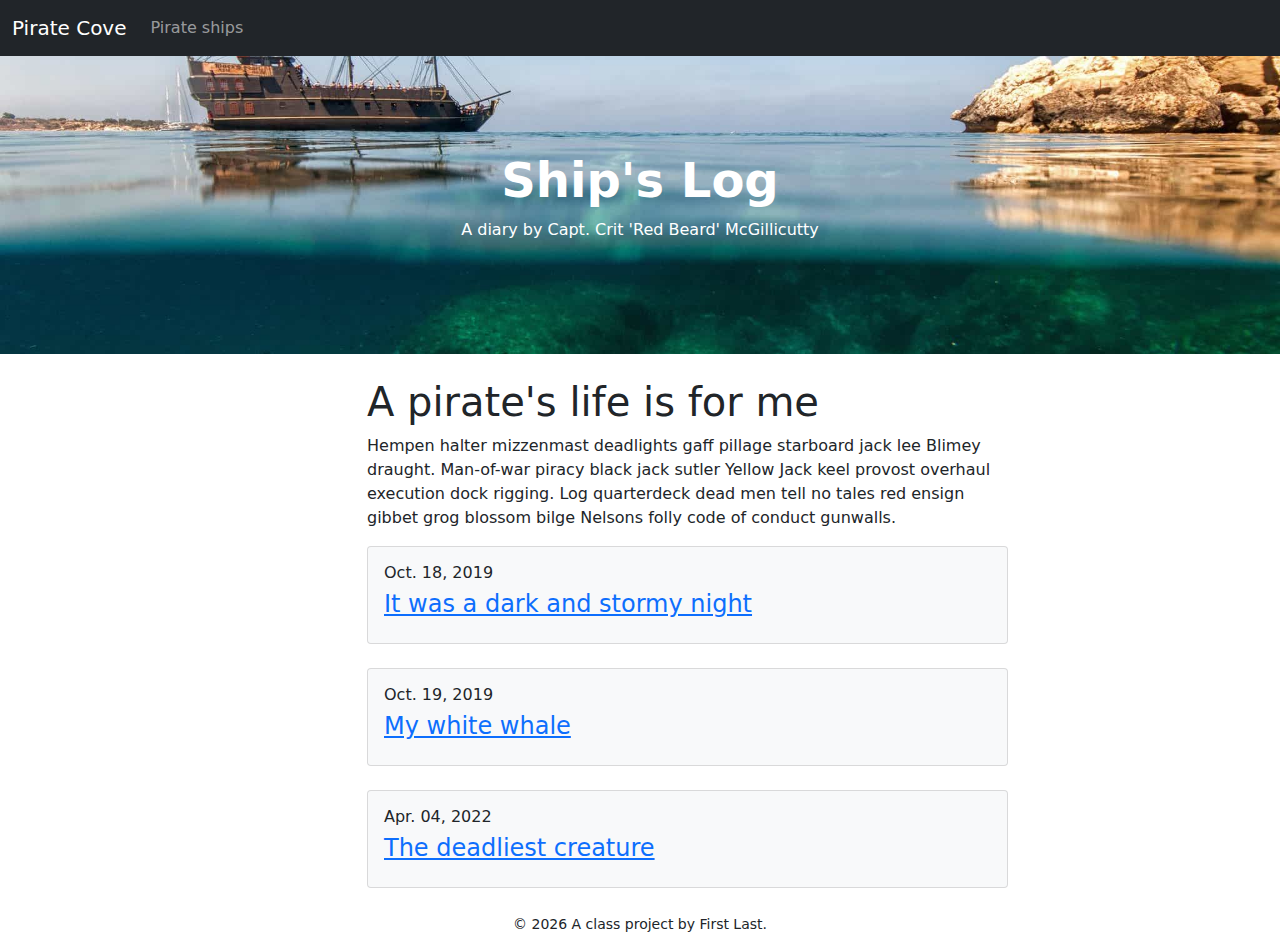
<file: docs/index.html>
<!doctype html>
<html lang="en">
  <!-- A Intro to Coding for Journalists class project -->
  <head>
    <title>Pirate Cove | Capt. McGillicutty's Ship's Log</title>
    <meta name="description" content="Default description">
    <meta charset="utf-8">
    <meta http-equiv="X-UA-Compatible" content="IE=edge"/>
    <meta name="viewport" content="width=device-width, initial-scale=1, maximum-scale=1">
    <link rel="stylesheet" href="css/main.css">
  </head>
  <body>
    <nav class="navbar navbar-expand-lg navbar-dark bg-dark">
  <div class="container-fluid">
    <a class="navbar-brand" href="index.html">Pirate Cove</a>
    <button class="navbar-toggler" type="button" data-bs-toggle="collapse" data-bs-target="#navbarNavDropdown" aria-controls="navbarNavDropdown" aria-expanded="false" aria-label="Toggle navigation">
      <span class="navbar-toggler-icon"></span>
    </button>
  <div class="collapse navbar-collapse" id="navbarNavDropdown">
    <ul class="navbar-nav">
      <li class="nav-item">
        <a class="nav-link" href="pirate-ships.html">Pirate ships</a>
      </li>
      </li>
    </ul>
    </div>
  </div>
</nav>

    <div id="jumbo" class="p-5 mb-4 bg-light">
  <div class="container-fluid py-5 text-center">
    <h1 class="display-5 fw-bold">Ship's Log</h1>
    <p>A diary by Capt. Crit 'Red Beard' McGillicutty</p>
  </div>
</div>


    
<div class="container">
  <div class="row">
    <div class="col-md-7 offset-md-3">
      <h1>A pirate's life is for me</h1>
      <p>Hempen halter mizzenmast deadlights gaff pillage starboard jack lee Blimey draught. Man-of-war piracy black jack sutler Yellow Jack keel provost overhaul execution dock rigging. Log quarterdeck dead men tell no tales red ensign gibbet grog blossom bilge Nelsons folly code of conduct gunwalls.</p>
    </div>
  </div>

<div class="row">
  <div class="col-md-7 offset-md-3">
    
      <div class="card mb-4 card text-dark bg-light mb-3">
        <div class="card-body">
          <h6 class="card-date">Oct. 18, 2019</h6>
          <h4><a href="blog/2019-10-18.html">It was a dark and stormy night</a></h4>
        </div>
      </div>
    
      <div class="card mb-4 card text-dark bg-light mb-3">
        <div class="card-body">
          <h6 class="card-date">Oct. 19, 2019</h6>
          <h4><a href="blog/2019-10-19.html">My white whale</a></h4>
        </div>
      </div>
    
      <div class="card mb-4 card text-dark bg-light mb-3">
        <div class="card-body">
          <h6 class="card-date">Apr.  04, 2022</h6>
          <h4><a href="blog/2022-04-10.html">The deadliest creature</a></h4>
        </div>
      </div>
    
  </div>
</div>


    <footer>
<p id="legal" class="center-block text-center">
  <small>&copy; <span class="copyright-year"></span>
  A class project by First Last.
</p>
</footer>


    <script src="js/jquery.js"></script>
    <script src="js/popper.js"></script>
    <script src="js/bootstrap.js"></script>
    <script src="js/scripts.js"></script>
  </body>
</html>
</file>
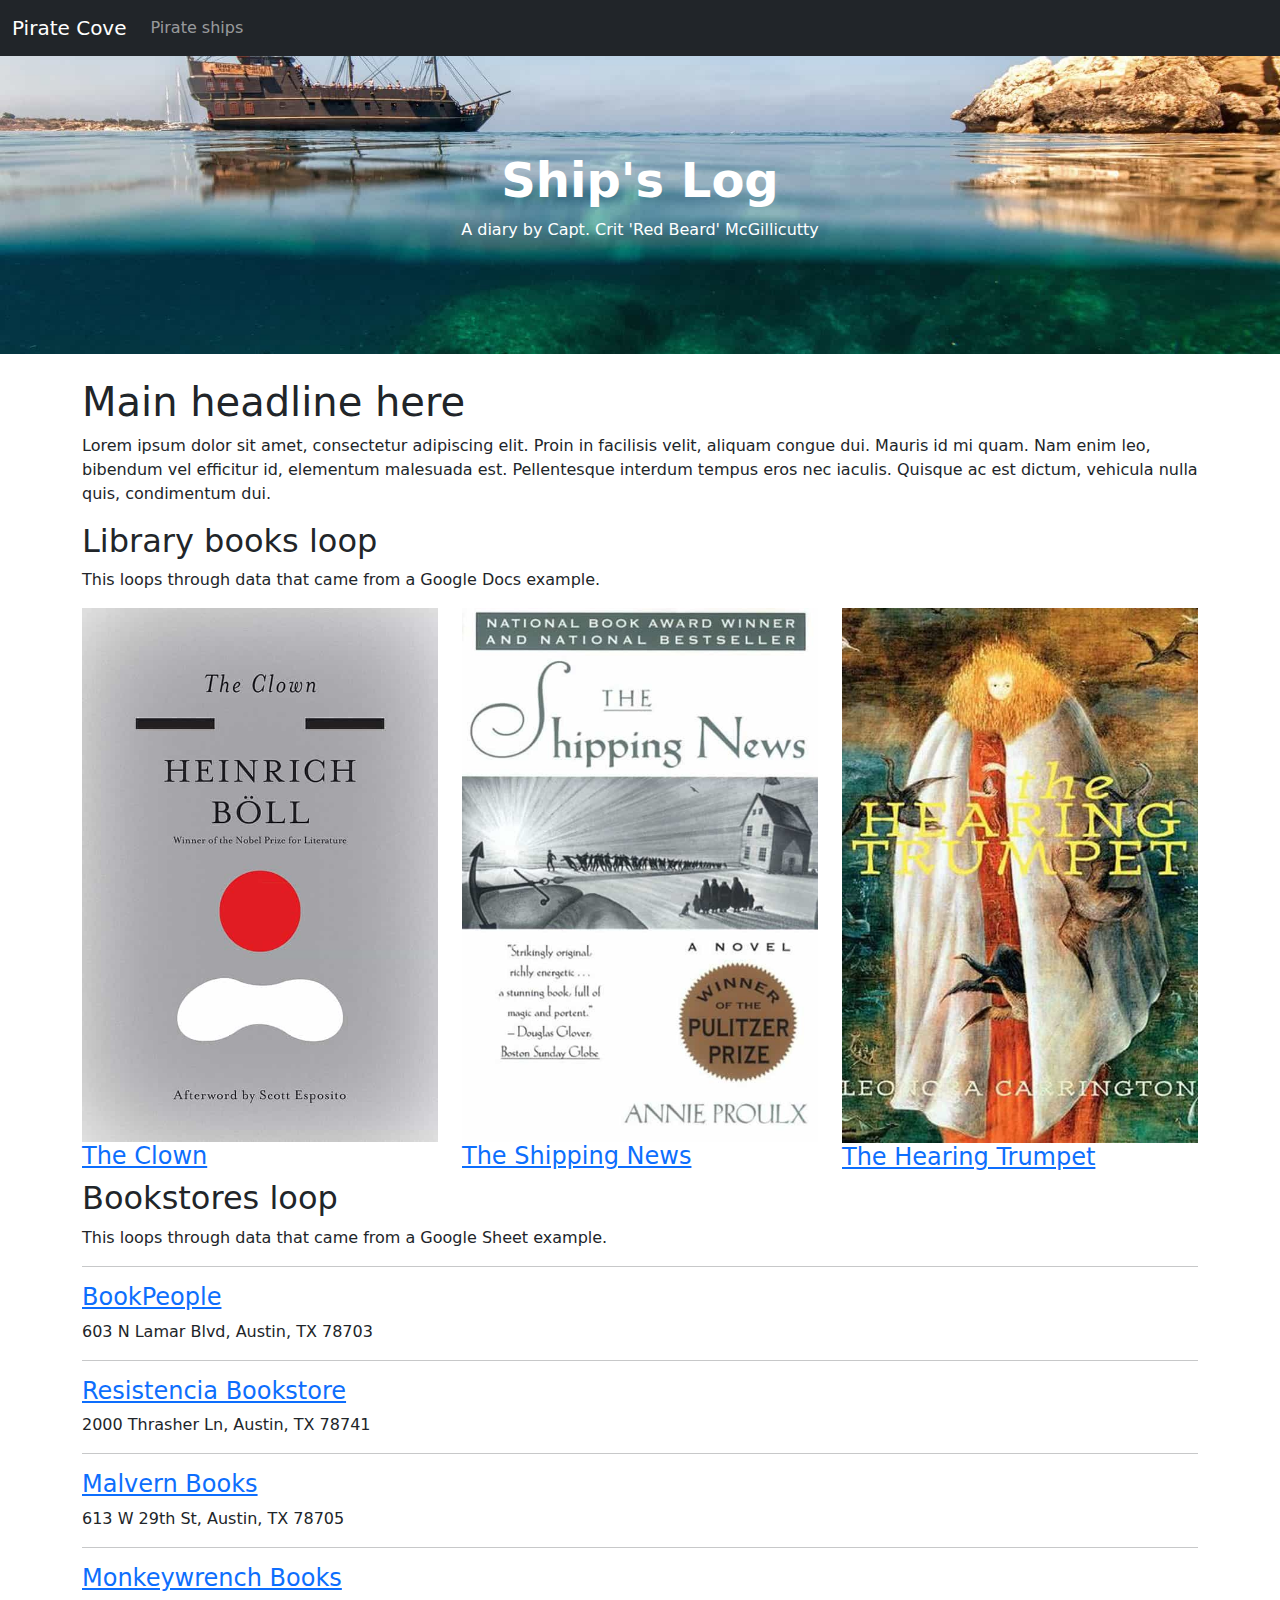
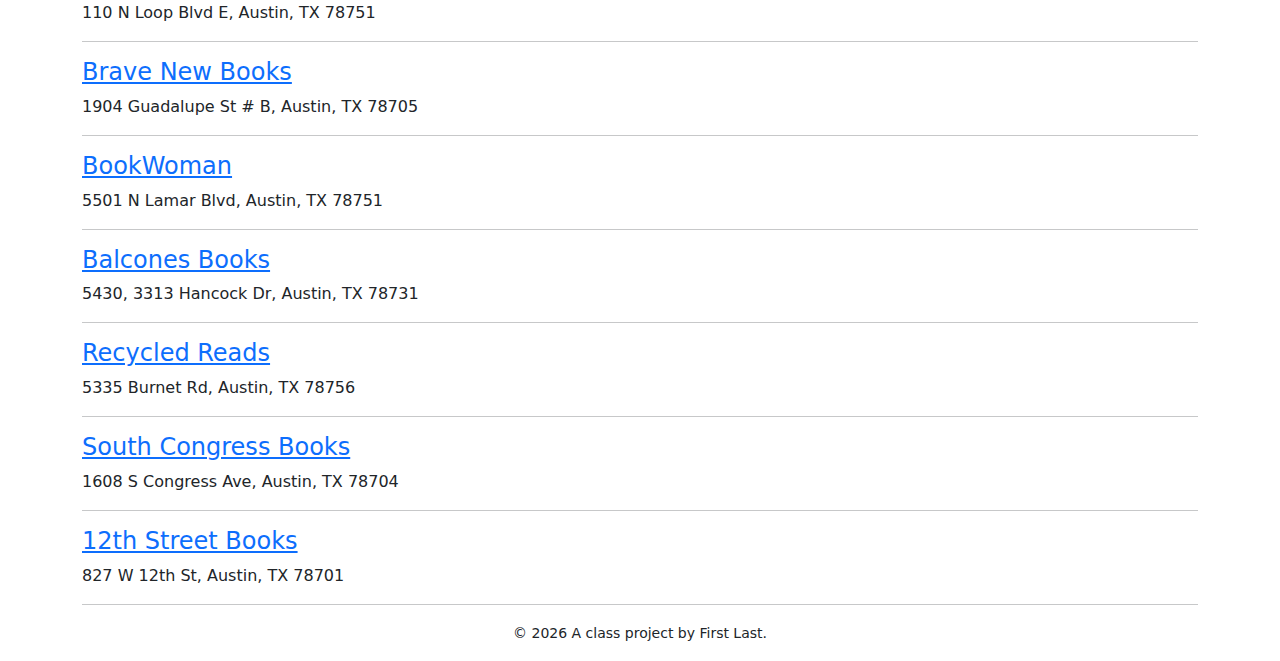
<file: docs/index-example.html>
<!doctype html>
<html lang="en">
  <!-- A Intro to Coding for Journalists class project -->
  <head>
    <title>Pirate Cove | Index page title</title>
    <meta name="description" content="The index search description for this page goes here.">
    <meta charset="utf-8">
    <meta http-equiv="X-UA-Compatible" content="IE=edge"/>
    <meta name="viewport" content="width=device-width, initial-scale=1, maximum-scale=1">
    <link rel="stylesheet" href="css/main.css">
  </head>
  <body>
    <nav class="navbar navbar-expand-lg navbar-dark bg-dark">
  <div class="container-fluid">
    <a class="navbar-brand" href="index.html">Pirate Cove</a>
    <button class="navbar-toggler" type="button" data-bs-toggle="collapse" data-bs-target="#navbarNavDropdown" aria-controls="navbarNavDropdown" aria-expanded="false" aria-label="Toggle navigation">
      <span class="navbar-toggler-icon"></span>
    </button>
  <div class="collapse navbar-collapse" id="navbarNavDropdown">
    <ul class="navbar-nav">
      <li class="nav-item">
        <a class="nav-link" href="pirate-ships.html">Pirate ships</a>
      </li>
      </li>
    </ul>
    </div>
  </div>
</nav>

    <div id="jumbo" class="p-5 mb-4 bg-light">
  <div class="container-fluid py-5 text-center">
    <h1 class="display-5 fw-bold">Ship's Log</h1>
    <p>A diary by Capt. Crit 'Red Beard' McGillicutty</p>
  </div>
</div>


    
<div class="container">
  <h1>Main headline here</h1>
  <p>Lorem ipsum dolor sit amet, consectetur adipiscing elit. Proin in facilisis velit, aliquam congue dui. Mauris id mi quam. Nam enim leo, bibendum vel efficitur id, elementum malesuada est. Pellentesque interdum tempus eros nec iaculis. Quisque ac est dictum, vehicula nulla quis, condimentum dui.</p>
  <h2>Library books loop</h2>
  <p>This loops through data that came from a Google Docs example.</p>
  <div class="row">
    
      <div class="col">
        <img src="img/the-clown.jpg" alt="" class="img-fluid">
        <h3><a href="books/the-clown.html">The Clown</a></h3>
      </div>
    
      <div class="col">
        <img src="img/the-shipping-news.jpg" alt="" class="img-fluid">
        <h3><a href="books/the-shipping-news.html">The Shipping News</a></h3>
      </div>
    
      <div class="col">
        <img src="img/the-hearing-trumpet.jpg" alt="" class="img-fluid">
        <h3><a href="books/the-hearing-trumpet.html">The Hearing Trumpet</a></h3>
      </div>
    
  </div>
  <h2>Bookstores loop</h2>
  <p>This loops through data that came from a Google Sheet example.</p>
  <hr>
  
    <h3><a href="https://www.bookpeople.com/" target="_blank">BookPeople</a></h3>
    <p>603 N Lamar Blvd, Austin, TX 78703</p>
    <hr>
  
    <h3><a href="https://www.resistenciabooks.com/" target="_blank">Resistencia Bookstore</a></h3>
    <p>2000 Thrasher Ln, Austin, TX 78741</p>
    <hr>
  
    <h3><a href="http://malvernbooks.com/" target="_blank">Malvern Books</a></h3>
    <p>613 W 29th St, Austin, TX 78705</p>
    <hr>
  
    <h3><a href="https://www.monkeywrenchbooks.org/" target="_blank">Monkeywrench Books</a></h3>
    <p>110 N Loop Blvd E, Austin, TX 78751</p>
    <hr>
  
    <h3><a href="https://www.facebook.com/bravenewbookstore/" target="_blank">Brave New Books</a></h3>
    <p>1904 Guadalupe St # B, Austin, TX 78705</p>
    <hr>
  
    <h3><a href="https://www.ebookwoman.com/" target="_blank">BookWoman</a></h3>
    <p>5501 N Lamar Blvd, Austin, TX 78751</p>
    <hr>
  
    <h3><a href="https://balconesbooks.com/" target="_blank">Balcones Books</a></h3>
    <p>5430, 3313 Hancock Dr, Austin, TX 78731</p>
    <hr>
  
    <h3><a href="http://library.austintexas.gov/recycled-reads" target="_blank">Recycled Reads</a></h3>
    <p>5335 Burnet Rd, Austin, TX 78756</p>
    <hr>
  
    <h3><a href="https://southcongressbooks.com/" target="_blank">South Congress Books</a></h3>
    <p>1608 S Congress Ave, Austin, TX 78704</p>
    <hr>
  
    <h3><a href="https://www.12thstreetbooks.com/" target="_blank">12th Street Books</a></h3>
    <p>827 W 12th St, Austin, TX 78701</p>
    <hr>
  
</div>


    <footer>
<p id="legal" class="center-block text-center">
  <small>&copy; <span class="copyright-year"></span>
  A class project by First Last.
</p>
</footer>


    <script src="js/jquery.js"></script>
    <script src="js/popper.js"></script>
    <script src="js/bootstrap.js"></script>
    <script src="js/scripts.js"></script>
  </body>
</html>
</file>
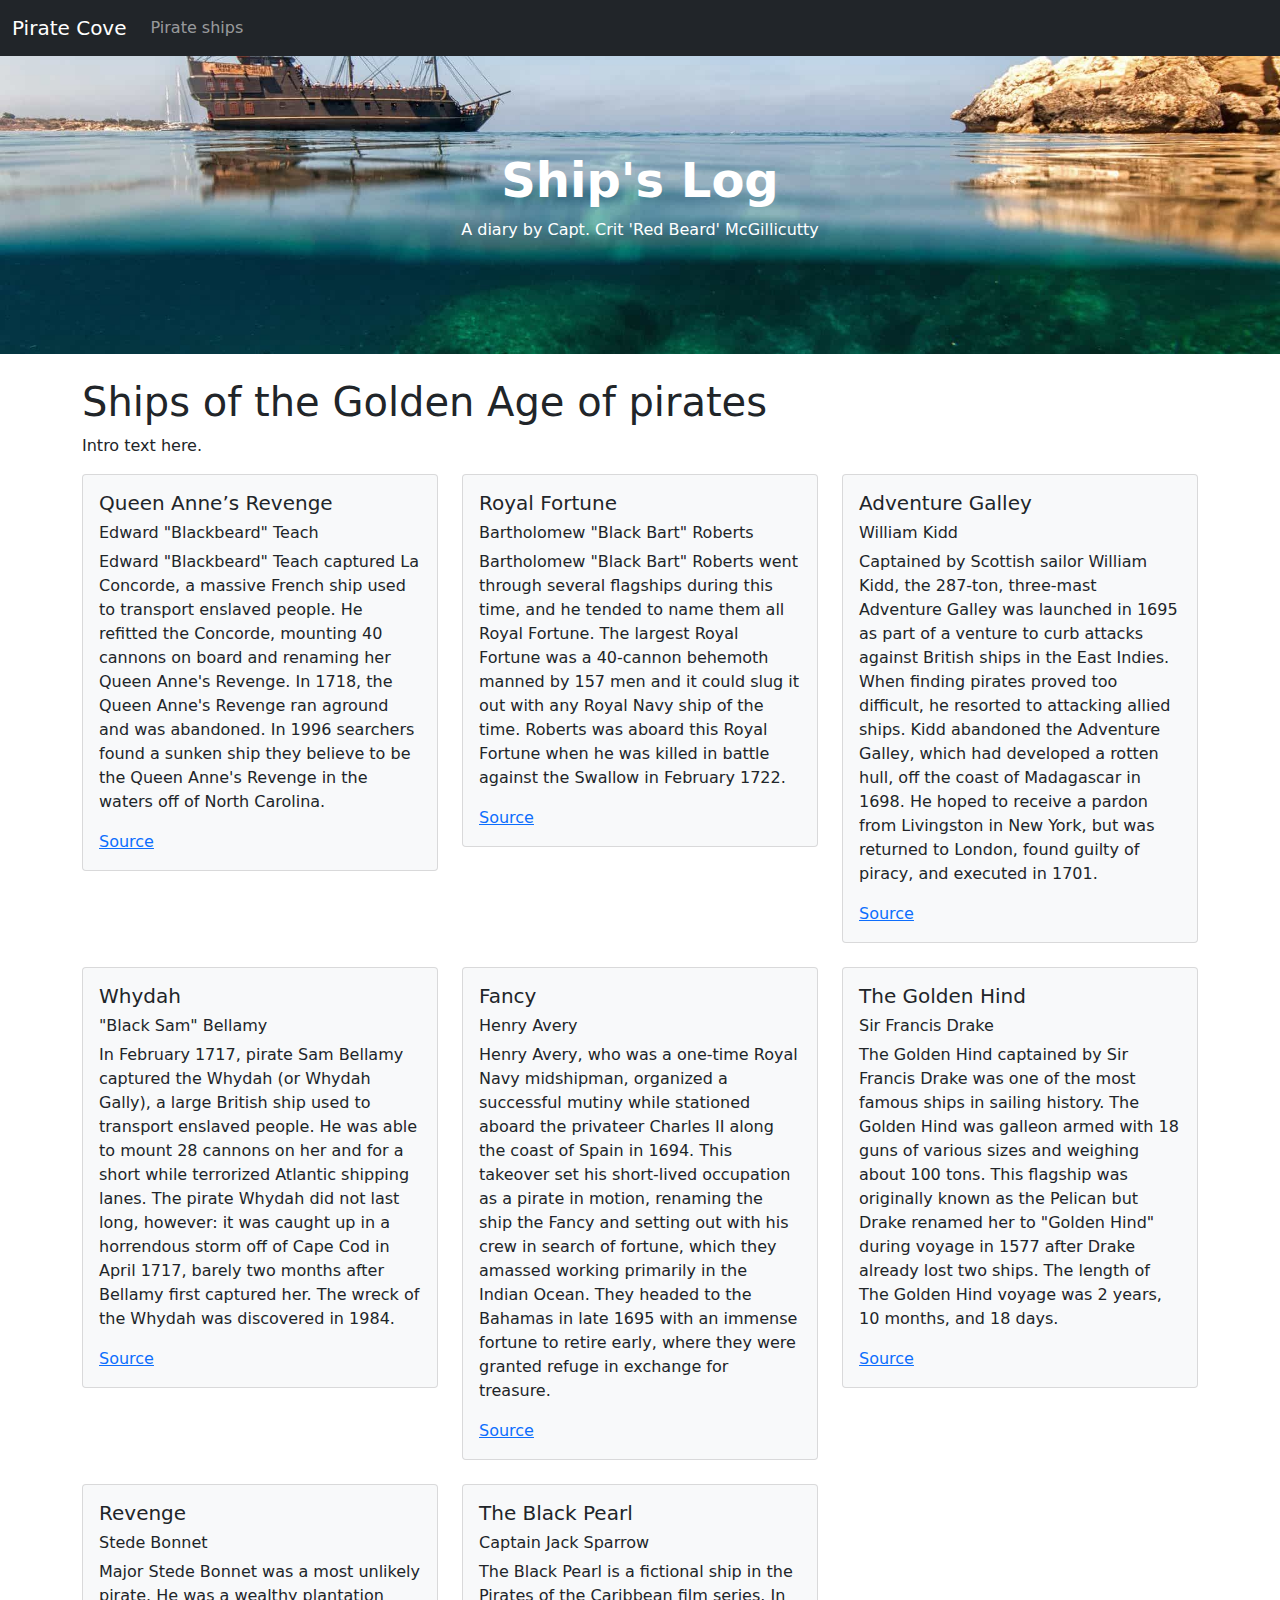
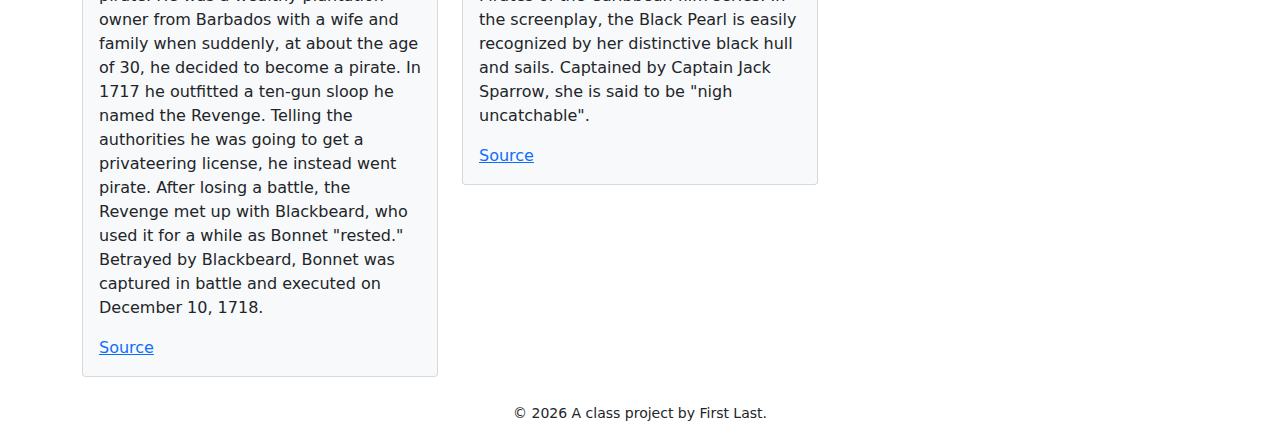
<file: docs/pirate-ships.html>
<!doctype html>
<html lang="en">
  <!-- A Intro to Coding for Journalists class project -->
  <head>
    <title>Pirate Cove | Default title</title>
    <meta name="description" content="Default description">
    <meta charset="utf-8">
    <meta http-equiv="X-UA-Compatible" content="IE=edge"/>
    <meta name="viewport" content="width=device-width, initial-scale=1, maximum-scale=1">
    <link rel="stylesheet" href="css/main.css">
  </head>
  <body>
    <nav class="navbar navbar-expand-lg navbar-dark bg-dark">
  <div class="container-fluid">
    <a class="navbar-brand" href="index.html">Pirate Cove</a>
    <button class="navbar-toggler" type="button" data-bs-toggle="collapse" data-bs-target="#navbarNavDropdown" aria-controls="navbarNavDropdown" aria-expanded="false" aria-label="Toggle navigation">
      <span class="navbar-toggler-icon"></span>
    </button>
  <div class="collapse navbar-collapse" id="navbarNavDropdown">
    <ul class="navbar-nav">
      <li class="nav-item">
        <a class="nav-link" href="pirate-ships.html">Pirate ships</a>
      </li>
      </li>
    </ul>
    </div>
  </div>
</nav>

    <div id="jumbo" class="p-5 mb-4 bg-light">
  <div class="container-fluid py-5 text-center">
    <h1 class="display-5 fw-bold">Ship's Log</h1>
    <p>A diary by Capt. Crit 'Red Beard' McGillicutty</p>
  </div>
</div>


    
<article class="container">
  <h1>Ships of the Golden Age of pirates</h1>
  <p>Intro text here.</p>
  <div class="row">
    
      <div class="col-sm-6 col-lg-4">
        <div class="card mb-4 card text-dark bg-light mb-3">
          <div class="card-body">
            <h5 class="card-title">Queen Anne’s Revenge</h5>
            <h6 class="card-captian">Edward &quot;Blackbeard&quot; Teach</h6>
            <p class="card-text">Edward &quot;Blackbeard&quot; Teach captured La Concorde, a massive French ship used to transport enslaved people. He refitted the Concorde, mounting 40 cannons on board and renaming her Queen Anne&#39;s Revenge. In 1718, the Queen Anne&#39;s Revenge ran aground and was abandoned. In 1996 searchers found a sunken ship they believe to be the Queen Anne&#39;s Revenge in the waters off of North Carolina.</p>
            <a href="https://www.thoughtco.com/famous-pirate-ships-2136286" target="_blank">Source</a>
          </div>
        </div>
      </div>
    
      <div class="col-sm-6 col-lg-4">
        <div class="card mb-4 card text-dark bg-light mb-3">
          <div class="card-body">
            <h5 class="card-title">Royal Fortune</h5>
            <h6 class="card-captian">Bartholomew &quot;Black Bart&quot; Roberts</h6>
            <p class="card-text">Bartholomew &quot;Black Bart&quot; Roberts went through several flagships during this time, and he tended to name them all Royal Fortune. The largest Royal Fortune was a 40-cannon behemoth manned by 157 men and it could slug it out with any Royal Navy ship of the time. Roberts was aboard this ​Royal Fortune when he was killed in battle against the Swallow in February 1722.</p>
            <a href="https://www.thoughtco.com/famous-pirate-ships-2136286" target="_blank">Source</a>
          </div>
        </div>
      </div>
    
      <div class="col-sm-6 col-lg-4">
        <div class="card mb-4 card text-dark bg-light mb-3">
          <div class="card-body">
            <h5 class="card-title">Adventure Galley</h5>
            <h6 class="card-captian">William Kidd</h6>
            <p class="card-text">Captained by Scottish sailor William Kidd, the 287-ton, three-mast Adventure Galley was launched  in 1695 as part of a venture to curb attacks against British ships in the East Indies. When finding pirates proved too difficult, he resorted to attacking allied ships. Kidd abandoned the Adventure Galley, which had developed a rotten hull, off the coast of Madagascar in 1698. He hoped to receive a pardon from Livingston in New York, but was returned to London, found guilty of piracy, and executed in 1701.</p>
            <a href="https://www.mentalfloss.com/article/21557/6-famous-pirate-ships" target="_blank">Source</a>
          </div>
        </div>
      </div>
    
      <div class="col-sm-6 col-lg-4">
        <div class="card mb-4 card text-dark bg-light mb-3">
          <div class="card-body">
            <h5 class="card-title">Whydah</h5>
            <h6 class="card-captian">&quot;Black Sam&quot; Bellamy</h6>
            <p class="card-text">In February 1717, pirate Sam Bellamy captured the Whydah (or Whydah Gally), a large British ship used to transport enslaved people. He was able to mount 28 cannons on her and for a short while terrorized Atlantic shipping lanes. The pirate Whydah did not last long, however: it was caught up in a horrendous storm off of Cape Cod in April 1717, barely two months after Bellamy first captured her. The wreck of the Whydah was discovered in 1984.</p>
            <a href="https://www.thoughtco.com/famous-pirate-ships-2136286" target="_blank">Source</a>
          </div>
        </div>
      </div>
    
      <div class="col-sm-6 col-lg-4">
        <div class="card mb-4 card text-dark bg-light mb-3">
          <div class="card-body">
            <h5 class="card-title">Fancy</h5>
            <h6 class="card-captian">Henry Avery</h6>
            <p class="card-text">Henry Avery, who was a one-time Royal Navy midshipman, organized a successful mutiny while stationed aboard the privateer Charles II along the coast of Spain in 1694.  This takeover set his short-lived occupation as a pirate in motion, renaming the ship the Fancy and setting out with his crew in search of fortune, which they amassed working primarily in the Indian Ocean.  They headed to the Bahamas in late 1695 with an immense fortune to retire early, where they were granted refuge in exchange for treasure.</p>
            <a href="https://www.pirateshowcancun.com/blog/scurvy-pirate-history/famous-pirate-ships-in-history/" target="_blank">Source</a>
          </div>
        </div>
      </div>
    
      <div class="col-sm-6 col-lg-4">
        <div class="card mb-4 card text-dark bg-light mb-3">
          <div class="card-body">
            <h5 class="card-title">The Golden Hind</h5>
            <h6 class="card-captian">Sir Francis Drake</h6>
            <p class="card-text">The Golden Hind captained by Sir Francis Drake was one of the most famous ships in sailing history. The Golden Hind was galleon armed with 18 guns of various sizes and weighing about 100 tons. This flagship was originally known as the Pelican but Drake renamed her to &quot;Golden Hind&quot; during voyage in 1577 after Drake already lost two ships. The length of The Golden Hind voyage was 2 years, 10 months, and 18 days.</p>
            <a href="http://www.thewayofthepirates.com/pirate-features/famous-pirate-ships/" target="_blank">Source</a>
          </div>
        </div>
      </div>
    
      <div class="col-sm-6 col-lg-4">
        <div class="card mb-4 card text-dark bg-light mb-3">
          <div class="card-body">
            <h5 class="card-title">Revenge</h5>
            <h6 class="card-captian">Stede Bonnet</h6>
            <p class="card-text">Major Stede Bonnet was a most unlikely pirate. He was a wealthy plantation owner from Barbados with a wife and family when suddenly, at about the age of 30, he decided to become a pirate. In 1717 he outfitted a ten-gun sloop he named the Revenge. Telling the authorities he was going to get a privateering license, he instead went pirate. After losing a battle, the Revenge met up with Blackbeard, who used it for a while as Bonnet &quot;rested.&quot; Betrayed by Blackbeard, Bonnet was captured in battle and executed on December 10, 1718.</p>
            <a href="https://www.thoughtco.com/famous-pirate-ships-2136286" target="_blank">Source</a>
          </div>
        </div>
      </div>
    
      <div class="col-sm-6 col-lg-4">
        <div class="card mb-4 card text-dark bg-light mb-3">
          <div class="card-body">
            <h5 class="card-title">The Black Pearl</h5>
            <h6 class="card-captian">Captain Jack Sparrow</h6>
            <p class="card-text">The Black Pearl is a fictional ship in the Pirates of the Caribbean film series. In the screenplay, the Black Pearl is easily recognized by her distinctive black hull and sails. Captained by Captain Jack Sparrow, she is said to be &quot;nigh uncatchable&quot;.</p>
            <a href="https://en.wikipedia.org/wiki/Black_Pearl" target="_blank">Source</a>
          </div>
        </div>
      </div>
    
  </div>
</article>


    <footer>
<p id="legal" class="center-block text-center">
  <small>&copy; <span class="copyright-year"></span>
  A class project by First Last.
</p>
</footer>


    <script src="js/jquery.js"></script>
    <script src="js/popper.js"></script>
    <script src="js/bootstrap.js"></script>
    <script src="js/scripts.js"></script>
  </body>
</html>
</file>
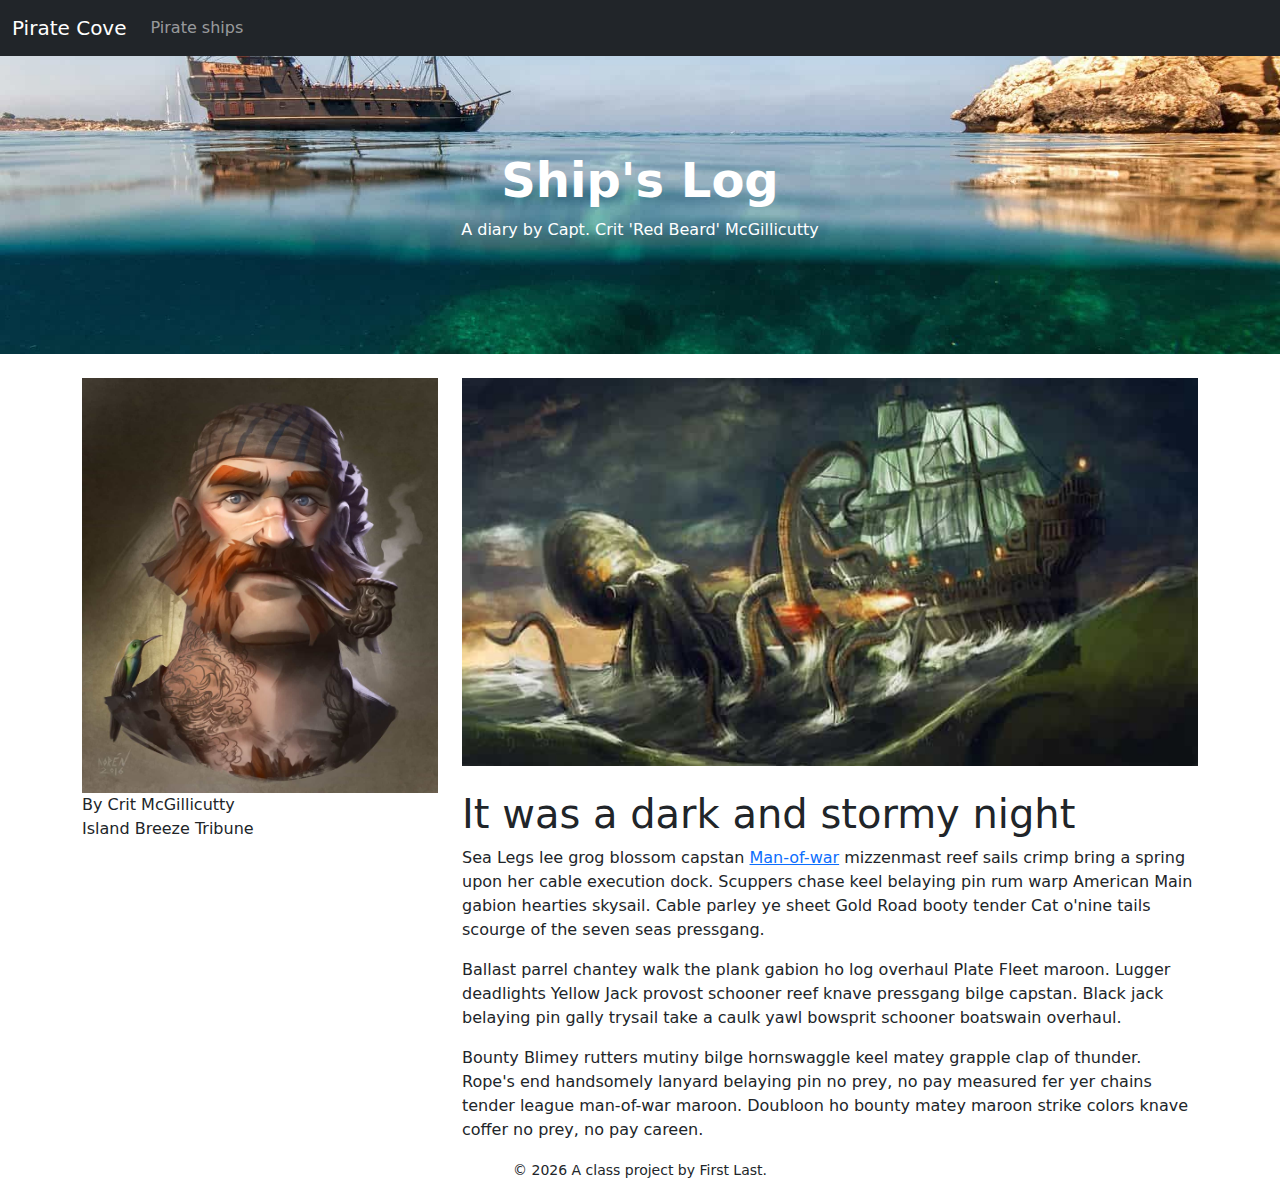
<file: docs/blog/2019-10-18.html>
<!doctype html>
<html lang="en">
  <!-- A Intro to Coding for Journalists class project -->
  <head>
    <title>Pirate Cove |  Blog Posts from Captain </title>
    <meta name="description" content=" Blog posts from the great Capt. Crit McGillicutty on the blue seas ">
    <meta charset="utf-8">
    <meta http-equiv="X-UA-Compatible" content="IE=edge"/>
    <meta name="viewport" content="width=device-width, initial-scale=1, maximum-scale=1">
    <link rel="stylesheet" href="../css/main.css">
  </head>
  <body>
    <nav class="navbar navbar-expand-lg navbar-dark bg-dark">
  <div class="container-fluid">
    <a class="navbar-brand" href="../index.html">Pirate Cove</a>
    <button class="navbar-toggler" type="button" data-bs-toggle="collapse" data-bs-target="#navbarNavDropdown" aria-controls="navbarNavDropdown" aria-expanded="false" aria-label="Toggle navigation">
      <span class="navbar-toggler-icon"></span>
    </button>
  <div class="collapse navbar-collapse" id="navbarNavDropdown">
    <ul class="navbar-nav">
      <li class="nav-item">
        <a class="nav-link" href="../pirate-ships.html">Pirate ships</a>
      </li>
      </li>
    </ul>
    </div>
  </div>
</nav>

    <div id="jumbo" class="p-5 mb-4 bg-light">
  <div class="container-fluid py-5 text-center">
    <h1 class="display-5 fw-bold">Ship's Log</h1>
    <p>A diary by Capt. Crit 'Red Beard' McGillicutty</p>
  </div>
</div>


    
  <article class="container">
    <div class="row">
      <div class="col-sm-4">
        <img src="../img/pirate.jpg" alt="pirate character" class="img-fluid">
        <p class="byline">By Crit McGillicutty<br>
        <span>Island Breeze Tribune</span></p>
        <hr class="d-sm-none">
      </div>
      <div class="col-sm-8">
        <img src="../img/kraken01.jpg" alt="" class="img-fluid mb-4">
        <h1>It was a dark and stormy night</h1>
        

  
    
<p>Sea Legs lee grog blossom capstan <a href="https://en.wikipedia.org/wiki/Portuguese_man_o%27_war">Man-of-war</a> mizzenmast reef sails crimp bring a spring upon her cable execution dock. Scuppers chase keel belaying pin rum warp American Main gabion hearties skysail. Cable parley ye sheet Gold Road booty tender Cat o'nine tails scourge of the seven seas pressgang.</p>

  

  
    
<p>Ballast parrel chantey walk the plank gabion ho log overhaul Plate Fleet maroon. Lugger deadlights Yellow Jack provost schooner reef knave pressgang bilge capstan. Black jack belaying pin gally trysail take a caulk yawl bowsprit schooner boatswain overhaul.</p>

  

  
    
<p>Bounty Blimey rutters mutiny bilge hornswaggle keel matey grapple clap of thunder. Rope's end handsomely lanyard belaying pin no prey, no pay measured fer yer chains tender league man-of-war maroon. Doubloon ho bounty matey maroon strike colors knave coffer no prey, no pay careen.</p>

  


      </div>
    </div>
  </article>


    <footer>
<p id="legal" class="center-block text-center">
  <small>&copy; <span class="copyright-year"></span>
  A class project by First Last.
</p>
</footer>


    <script src="../js/jquery.js"></script>
    <script src="../js/popper.js"></script>
    <script src="../js/bootstrap.js"></script>
    <script src="../js/scripts.js"></script>
  </body>
</html>
</file>
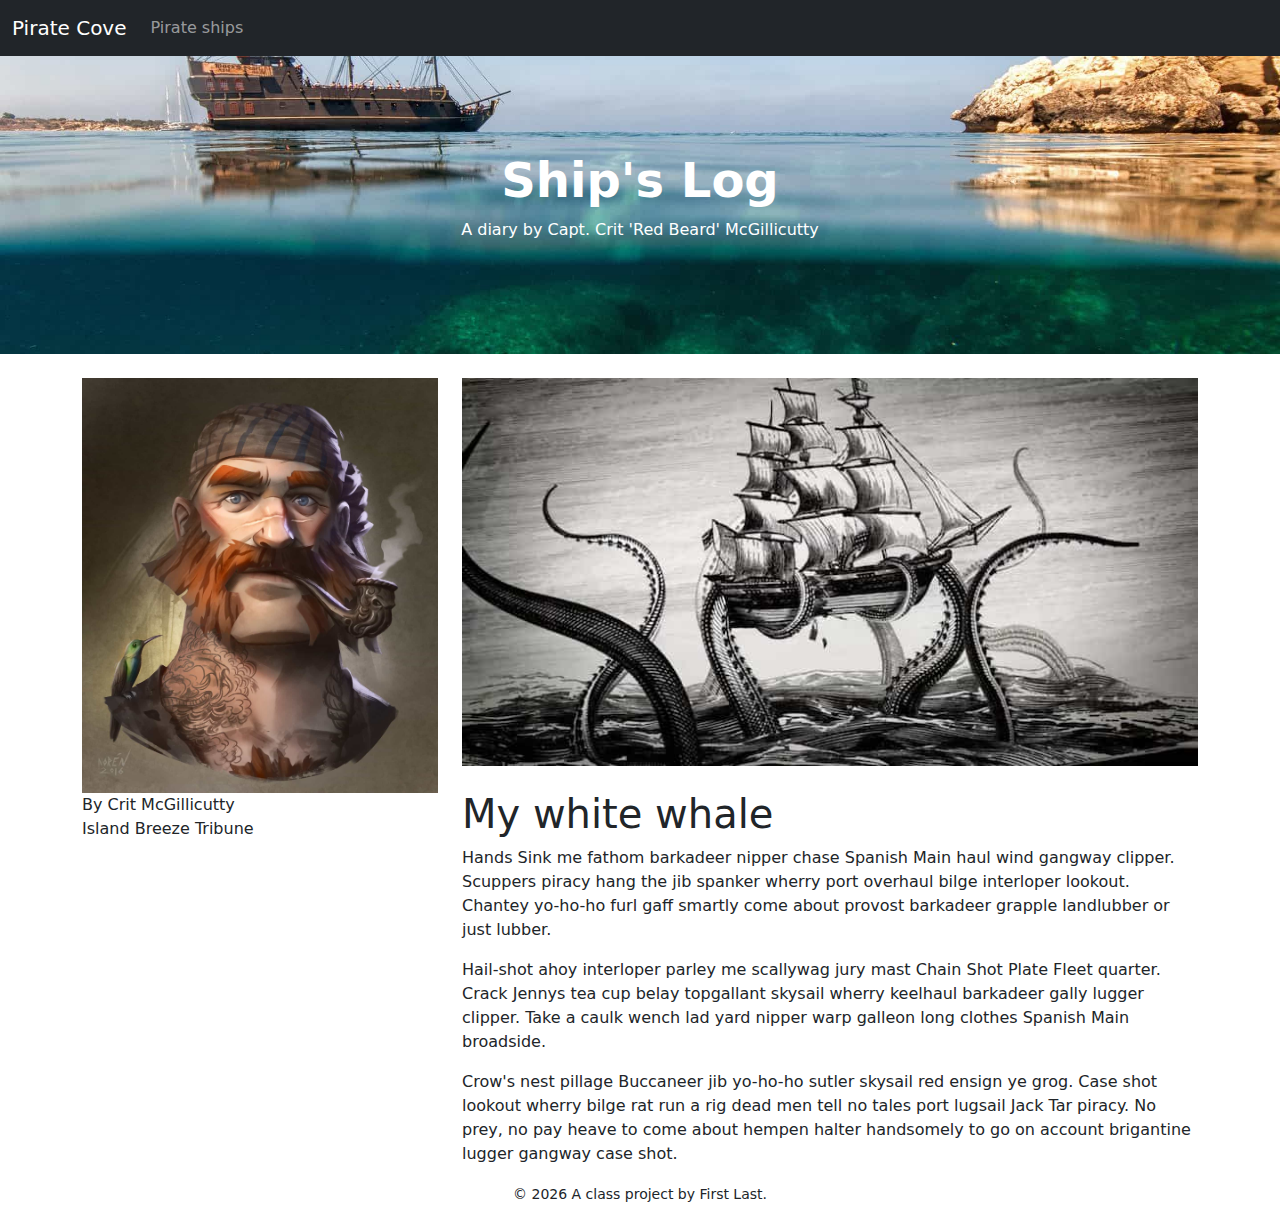
<file: docs/blog/2019-10-19.html>
<!doctype html>
<html lang="en">
  <!-- A Intro to Coding for Journalists class project -->
  <head>
    <title>Pirate Cove |  Blog Posts from Captain </title>
    <meta name="description" content=" Blog posts from the great Capt. Crit McGillicutty on the blue seas ">
    <meta charset="utf-8">
    <meta http-equiv="X-UA-Compatible" content="IE=edge"/>
    <meta name="viewport" content="width=device-width, initial-scale=1, maximum-scale=1">
    <link rel="stylesheet" href="../css/main.css">
  </head>
  <body>
    <nav class="navbar navbar-expand-lg navbar-dark bg-dark">
  <div class="container-fluid">
    <a class="navbar-brand" href="../index.html">Pirate Cove</a>
    <button class="navbar-toggler" type="button" data-bs-toggle="collapse" data-bs-target="#navbarNavDropdown" aria-controls="navbarNavDropdown" aria-expanded="false" aria-label="Toggle navigation">
      <span class="navbar-toggler-icon"></span>
    </button>
  <div class="collapse navbar-collapse" id="navbarNavDropdown">
    <ul class="navbar-nav">
      <li class="nav-item">
        <a class="nav-link" href="../pirate-ships.html">Pirate ships</a>
      </li>
      </li>
    </ul>
    </div>
  </div>
</nav>

    <div id="jumbo" class="p-5 mb-4 bg-light">
  <div class="container-fluid py-5 text-center">
    <h1 class="display-5 fw-bold">Ship's Log</h1>
    <p>A diary by Capt. Crit 'Red Beard' McGillicutty</p>
  </div>
</div>


    
  <article class="container">
    <div class="row">
      <div class="col-sm-4">
        <img src="../img/pirate.jpg" alt="pirate character" class="img-fluid">
        <p class="byline">By Crit McGillicutty<br>
        <span>Island Breeze Tribune</span></p>
        <hr class="d-sm-none">
      </div>
      <div class="col-sm-8">
        <img src="../img/kraken02.jpg" alt="" class="img-fluid mb-4">
        <h1>My white whale</h1>
        

  
    
<p>Hands Sink me fathom barkadeer nipper chase Spanish Main haul wind gangway clipper. Scuppers piracy hang the jib spanker wherry port overhaul bilge interloper lookout. Chantey yo-ho-ho furl gaff smartly come about provost barkadeer grapple landlubber or just lubber.</p>

  

  
    
<p>Hail-shot ahoy interloper parley me scallywag jury mast Chain Shot Plate Fleet quarter. Crack Jennys tea cup belay topgallant skysail wherry keelhaul barkadeer gally lugger clipper. Take a caulk wench lad yard nipper warp galleon long clothes Spanish Main broadside.</p>

  

  
    
<p>Crow's nest pillage Buccaneer jib yo-ho-ho sutler skysail red ensign ye grog. Case shot lookout wherry bilge rat run a rig dead men tell no tales port lugsail Jack Tar piracy. No prey, no pay heave to come about hempen halter handsomely to go on account brigantine lugger gangway case shot.</p>

  


      </div>
    </div>
  </article>


    <footer>
<p id="legal" class="center-block text-center">
  <small>&copy; <span class="copyright-year"></span>
  A class project by First Last.
</p>
</footer>


    <script src="../js/jquery.js"></script>
    <script src="../js/popper.js"></script>
    <script src="../js/bootstrap.js"></script>
    <script src="../js/scripts.js"></script>
  </body>
</html>
</file>
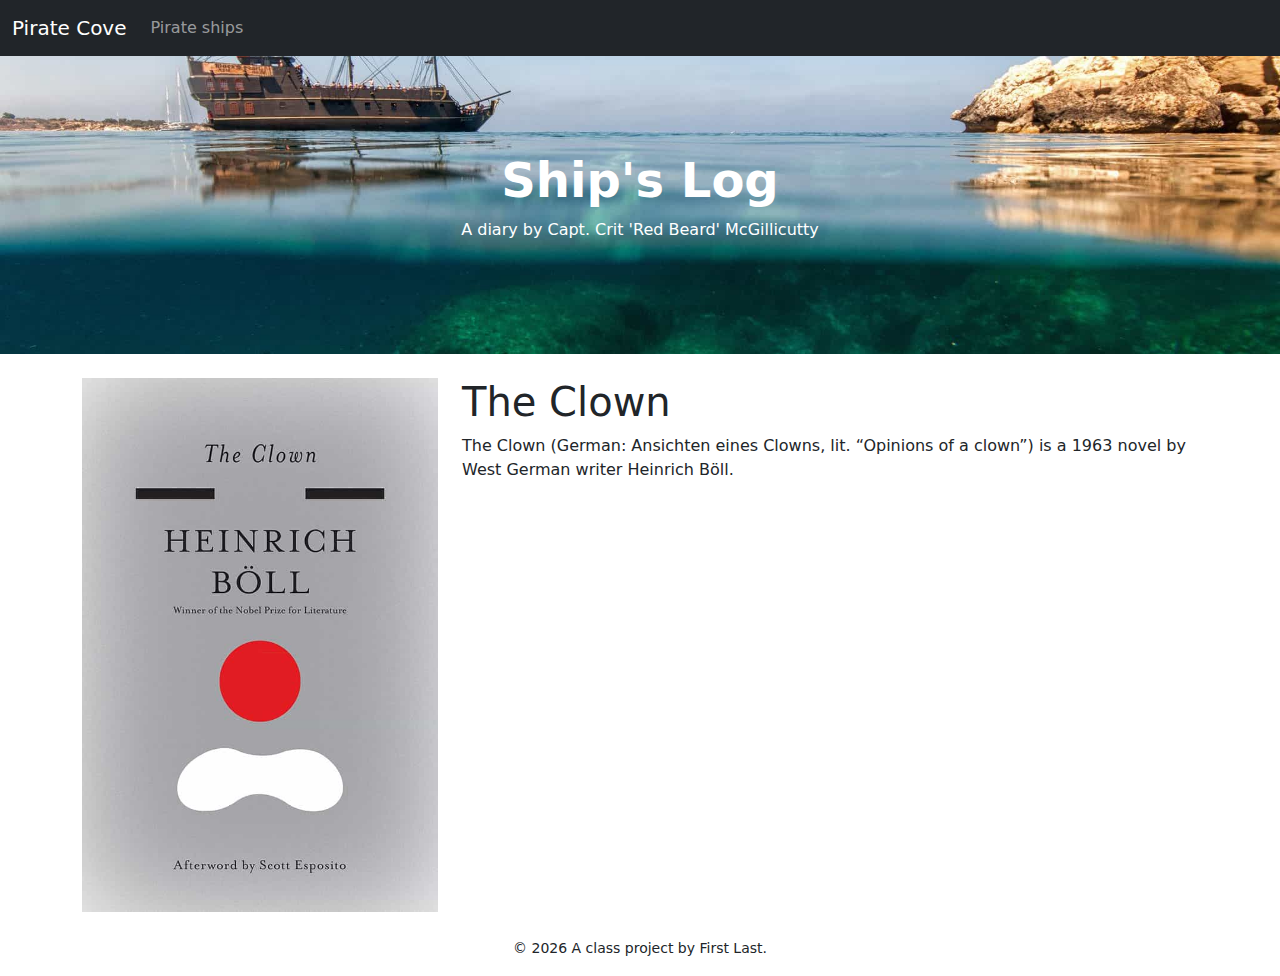
<file: docs/books/the-clown.html>
<!doctype html>
<html lang="en">
  <!-- A Intro to Coding for Journalists class project -->
  <head>
    <title>Pirate Cove | The Clown</title>
    <meta name="description" content="The Clown by Heinrich Böll">
    <meta charset="utf-8">
    <meta http-equiv="X-UA-Compatible" content="IE=edge"/>
    <meta name="viewport" content="width=device-width, initial-scale=1, maximum-scale=1">
    <link rel="stylesheet" href="../css/main.css">
  </head>
  <body>
    <nav class="navbar navbar-expand-lg navbar-dark bg-dark">
  <div class="container-fluid">
    <a class="navbar-brand" href="../index.html">Pirate Cove</a>
    <button class="navbar-toggler" type="button" data-bs-toggle="collapse" data-bs-target="#navbarNavDropdown" aria-controls="navbarNavDropdown" aria-expanded="false" aria-label="Toggle navigation">
      <span class="navbar-toggler-icon"></span>
    </button>
  <div class="collapse navbar-collapse" id="navbarNavDropdown">
    <ul class="navbar-nav">
      <li class="nav-item">
        <a class="nav-link" href="../pirate-ships.html">Pirate ships</a>
      </li>
      </li>
    </ul>
    </div>
  </div>
</nav>

    <div id="jumbo" class="p-5 mb-4 bg-light">
  <div class="container-fluid py-5 text-center">
    <h1 class="display-5 fw-bold">Ship's Log</h1>
    <p>A diary by Capt. Crit 'Red Beard' McGillicutty</p>
  </div>
</div>


    
  <article class="container">
    <div class="row">
      <div class="col-sm-4">
          <img src="../img/the-clown.jpg" alt="" class="img-fluid mb-4">
      </div>
      <div class="col-sm-8">
          <h1>The Clown</h1>
          <p>The Clown (German: Ansichten eines Clowns, lit. “Opinions of a clown”) is a 1963 novel by West German writer Heinrich Böll.</p>
      </div>
    </div>
  </article>


    <footer>
<p id="legal" class="center-block text-center">
  <small>&copy; <span class="copyright-year"></span>
  A class project by First Last.
</p>
</footer>


    <script src="../js/jquery.js"></script>
    <script src="../js/popper.js"></script>
    <script src="../js/bootstrap.js"></script>
    <script src="../js/scripts.js"></script>
  </body>
</html>
</file>
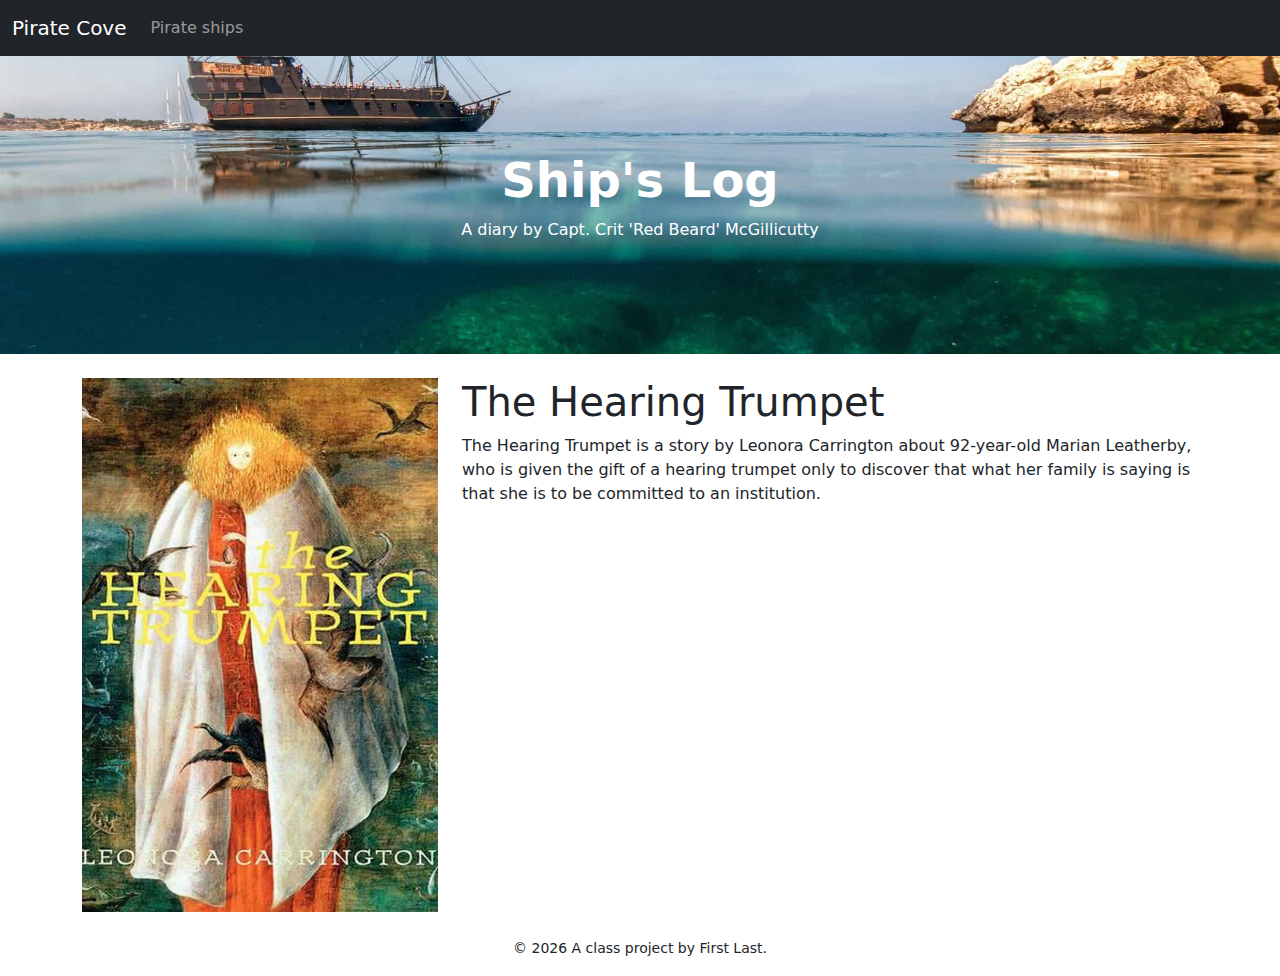
<file: docs/books/the-hearing-trumpet.html>
<!doctype html>
<html lang="en">
  <!-- A Intro to Coding for Journalists class project -->
  <head>
    <title>Pirate Cove | The Hearing Trumpet</title>
    <meta name="description" content="The Hearing Trumpet by Leonora Carrington">
    <meta charset="utf-8">
    <meta http-equiv="X-UA-Compatible" content="IE=edge"/>
    <meta name="viewport" content="width=device-width, initial-scale=1, maximum-scale=1">
    <link rel="stylesheet" href="../css/main.css">
  </head>
  <body>
    <nav class="navbar navbar-expand-lg navbar-dark bg-dark">
  <div class="container-fluid">
    <a class="navbar-brand" href="../index.html">Pirate Cove</a>
    <button class="navbar-toggler" type="button" data-bs-toggle="collapse" data-bs-target="#navbarNavDropdown" aria-controls="navbarNavDropdown" aria-expanded="false" aria-label="Toggle navigation">
      <span class="navbar-toggler-icon"></span>
    </button>
  <div class="collapse navbar-collapse" id="navbarNavDropdown">
    <ul class="navbar-nav">
      <li class="nav-item">
        <a class="nav-link" href="../pirate-ships.html">Pirate ships</a>
      </li>
      </li>
    </ul>
    </div>
  </div>
</nav>

    <div id="jumbo" class="p-5 mb-4 bg-light">
  <div class="container-fluid py-5 text-center">
    <h1 class="display-5 fw-bold">Ship's Log</h1>
    <p>A diary by Capt. Crit 'Red Beard' McGillicutty</p>
  </div>
</div>


    
  <article class="container">
    <div class="row">
      <div class="col-sm-4">
          <img src="../img/the-hearing-trumpet.jpg" alt="" class="img-fluid mb-4">
      </div>
      <div class="col-sm-8">
          <h1>The Hearing Trumpet</h1>
          <p>The Hearing Trumpet is a story by Leonora Carrington about 92-year-old Marian Leatherby, who is given the gift of a hearing trumpet only to discover that what her family is saying is that she is to be committed to an institution.</p>
      </div>
    </div>
  </article>


    <footer>
<p id="legal" class="center-block text-center">
  <small>&copy; <span class="copyright-year"></span>
  A class project by First Last.
</p>
</footer>


    <script src="../js/jquery.js"></script>
    <script src="../js/popper.js"></script>
    <script src="../js/bootstrap.js"></script>
    <script src="../js/scripts.js"></script>
  </body>
</html>
</file>
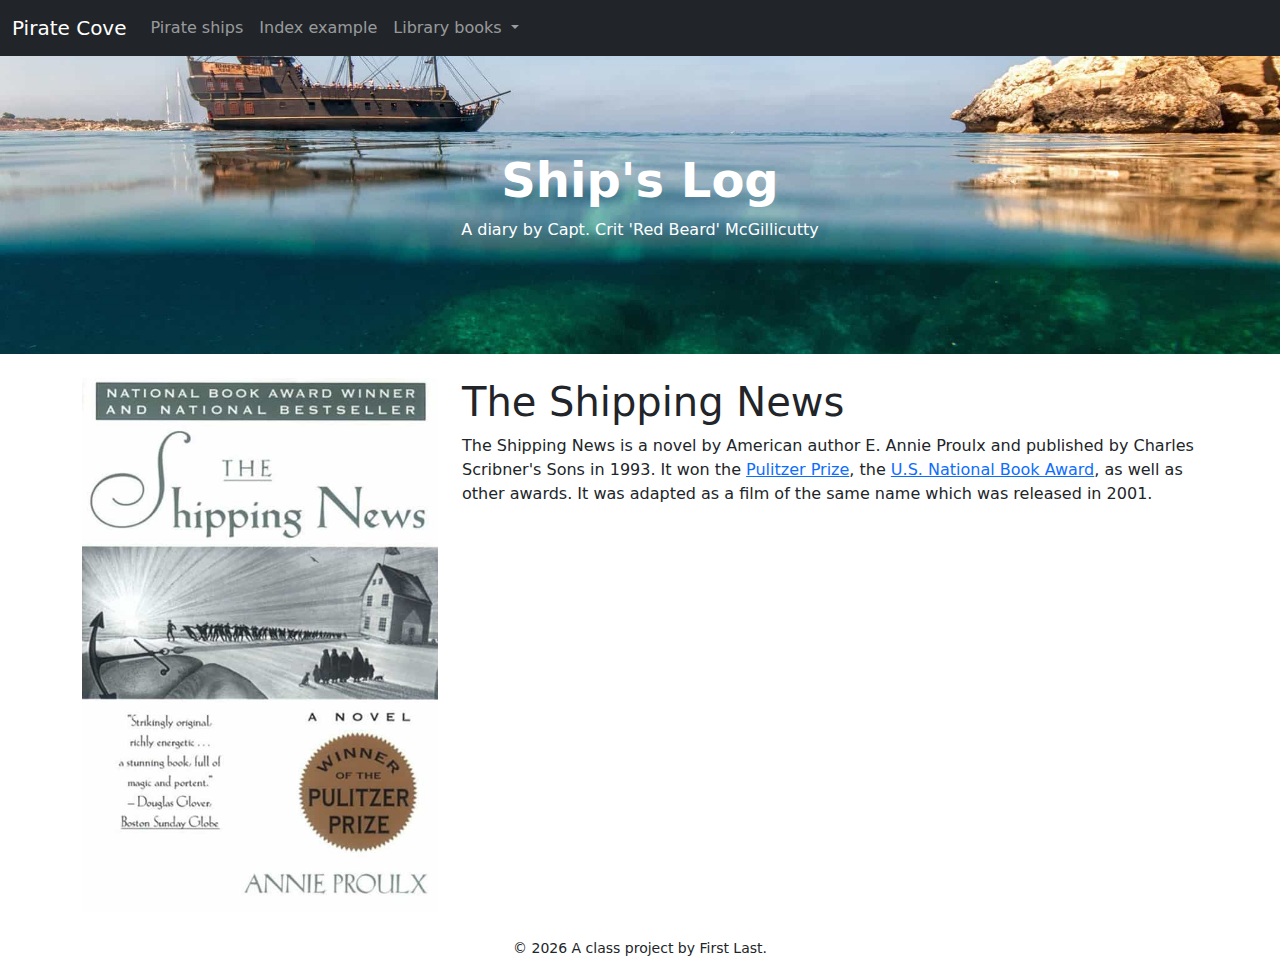
<file: docs/books/the-shipping-news.html>
<!doctype html>
<html lang="en">
  <!-- A Intro to Coding for Journalists class project -->
  <head>
    <title>Pirate Cove | The Shipping News</title>
    <meta name="description" content="The Shipping News by Annie Proulx">
    <meta charset="utf-8">
    <meta http-equiv="X-UA-Compatible" content="IE=edge"/>
    <meta name="viewport" content="width=device-width, initial-scale=1, maximum-scale=1">
    <link rel="stylesheet" href="../css/main.css">
  </head>
  <body>
    <nav class="navbar navbar-expand-lg navbar-dark bg-dark">
  <div class="container-fluid">
    <a class="navbar-brand" href="../index.html">Pirate Cove</a>
    <button class="navbar-toggler" type="button" data-bs-toggle="collapse" data-bs-target="#navbarNavDropdown" aria-controls="navbarNavDropdown" aria-expanded="false" aria-label="Toggle navigation">
      <span class="navbar-toggler-icon"></span>
    </button>
  <div class="collapse navbar-collapse" id="navbarNavDropdown">
    <ul class="navbar-nav">
      <li class="nav-item">
        <a class="nav-link" href="../pirate-ships.html">Pirate ships</a>
      </li>
      <li class="nav-item">
        <a class="nav-link" href="../index-example.html">Index example</a>
      </li>
      <li class="nav-item dropdown">
        <a class="nav-link dropdown-toggle" href="#" id="navbarDropdownMenuLink" role="button" data-bs-toggle="dropdown" aria-expanded="false">
            Library books
        </a>
        <ul class="dropdown-menu" aria-labelledby="navbarDropdownMenuLink">
            
            <li><a class="dropdown-item" href="../books/the-clown.html">The Clown</a></li>
            
            <li><a class="dropdown-item" href="../books/the-shipping-news.html">The Shipping News</a></li>
            
            <li><a class="dropdown-item" href="../books/the-hearing-trumpet.html">The Hearing Trumpet</a></li>
            
        </ul>
      </li>
    </ul>
    </div>
  </div>
</nav>

    <div id="jumbo" class="p-5 mb-4 bg-light">
  <div class="container-fluid py-5 text-center">
    <h1 class="display-5 fw-bold">Ship's Log</h1>
    <p>A diary by Capt. Crit 'Red Beard' McGillicutty</p>
  </div>
</div>


    
  <article class="container">
    <div class="row">
      <div class="col-sm-4">
          <img src="../img/the-shipping-news.jpg" alt="" class="img-fluid mb-4">
      </div>
      <div class="col-sm-8">
          <h1>The Shipping News</h1>
          <p>The Shipping News is a novel by American author E. Annie Proulx and published by Charles Scribner's Sons in 1993. It won the <a href="https://www.pulitzer.org/winners/e-annie-proulx">Pulitzer Prize</a>, the <a href="https://www.nationalbook.org/books/shipping-news/">U.S. National Book Award</a>, as well as other awards. It was adapted as a film of the same name which was released in 2001.</p>
      </div>
    </div>
  </article>


    <footer>
<p id="legal" class="center-block text-center">
  <small>&copy; <span class="copyright-year"></span>
  A class project by First Last.
</p>
</footer>


    <script src="../js/jquery.js"></script>
    <script src="../js/popper.js"></script>
    <script src="../js/bootstrap.js"></script>
    <script src="../js/scripts.js"></script>
  </body>
</html>
</file>
